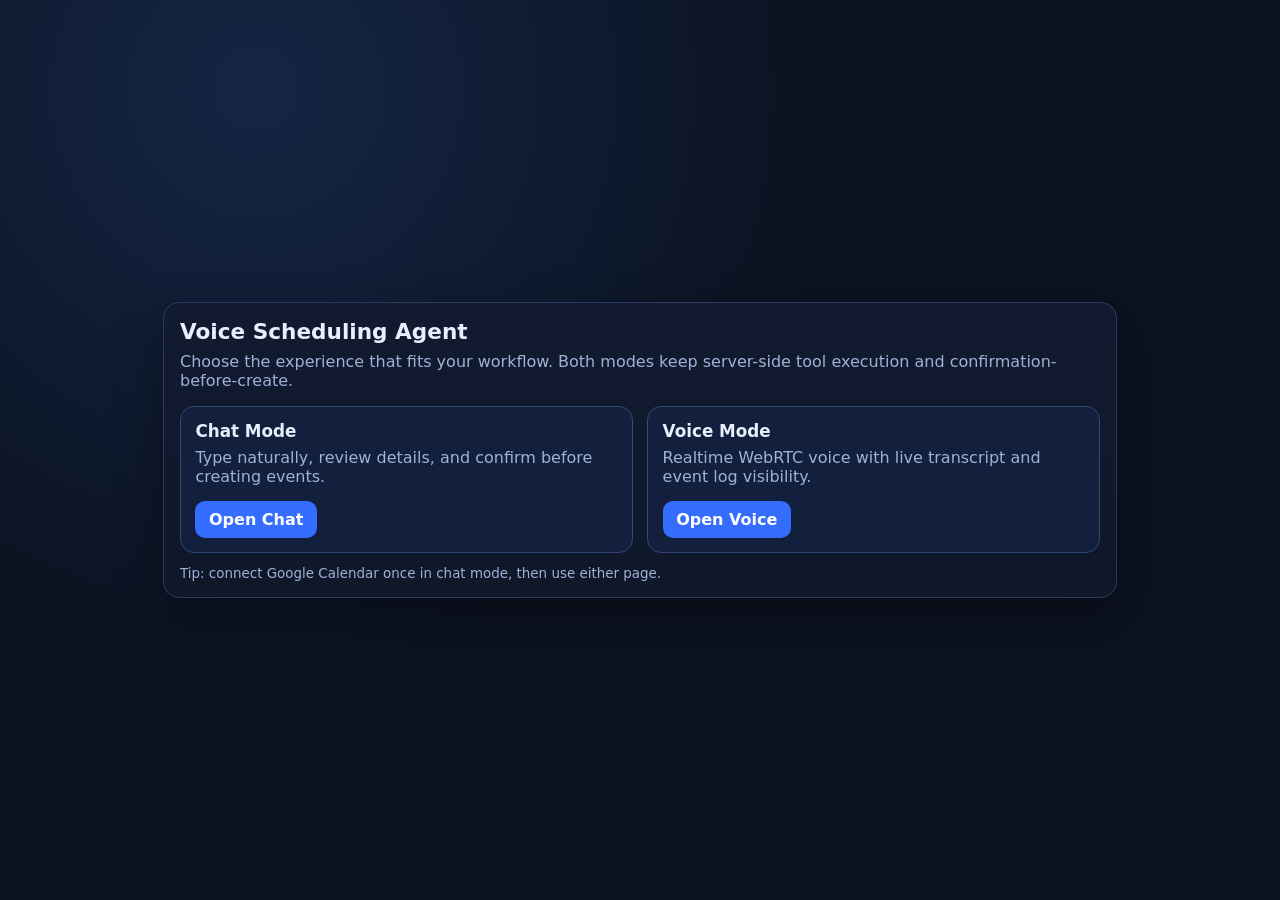
<file: app/static/index.html>
<!doctype html>
<html lang="en">
<head>
  <meta charset="UTF-8" />
  <meta name="viewport" content="width=device-width, initial-scale=1.0" />
  <title>Voice Scheduling Agent</title>
  <style>
    :root {
      color-scheme: light dark;
      font-family: Inter, system-ui, -apple-system, Segoe UI, Roboto, sans-serif;
      --bg: #0b1220;
      --panel: #111a2e;
      --border: #2a3b60;
      --text: #e8eefc;
      --muted: #9eb2d8;
      --primary: #356dff;
    }
    body {
      margin: 0;
      min-height: 100vh;
      display: grid;
      place-items: center;
      background: radial-gradient(circle at 20% 10%, #142544 0%, var(--bg) 45%);
      color: var(--text);
    }
    .wrap {
      width: min(920px, 94vw);
      border: 1px solid var(--border);
      border-radius: 16px;
      background: linear-gradient(180deg, #111a30 0%, #0f1729 100%);
      padding: 1rem;
      box-shadow: 0 20px 48px rgba(0, 0, 0, 0.35);
    }
    h1 { margin: 0; font-size: 1.35rem; }
    p { color: var(--muted); margin: 0.5rem 0 0; }
    .grid {
      margin-top: 1rem;
      display: grid;
      gap: 0.9rem;
      grid-template-columns: 1fr 1fr;
    }
    .card {
      border: 1px solid #334874;
      border-radius: 14px;
      padding: 0.9rem;
      background: #121f3d;
    }
    .card h2 { margin: 0; font-size: 1.05rem; }
    .card p { margin-top: 0.45rem; min-height: 2.5rem; }
    .btn {
      margin-top: 0.8rem;
      display: inline-block;
      text-decoration: none;
      color: white;
      background: var(--primary);
      border-radius: 10px;
      padding: 0.56rem 0.85rem;
      font-weight: 650;
    }
    .sub { margin-top: 0.8rem; font-size: 0.84rem; }
    @media (max-width: 760px) {
      .grid { grid-template-columns: 1fr; }
    }
  </style>
</head>
<body>
  <main class="wrap">
    <h1>Voice Scheduling Agent</h1>
    <p>Choose the experience that fits your workflow. Both modes keep server-side tool execution and confirmation-before-create.</p>

    <div class="grid">
      <section class="card">
        <h2>Chat Mode</h2>
        <p>Type naturally, review details, and confirm before creating events.</p>
        <a class="btn" href="/chat">Open Chat</a>
      </section>

      <section class="card">
        <h2>Voice Mode</h2>
        <p>Realtime WebRTC voice with live transcript and event log visibility.</p>
        <a class="btn" href="/voice">Open Voice</a>
      </section>
    </div>

    <p class="sub">Tip: connect Google Calendar once in chat mode, then use either page.</p>
  </main>
</body>
</html>
</file>
